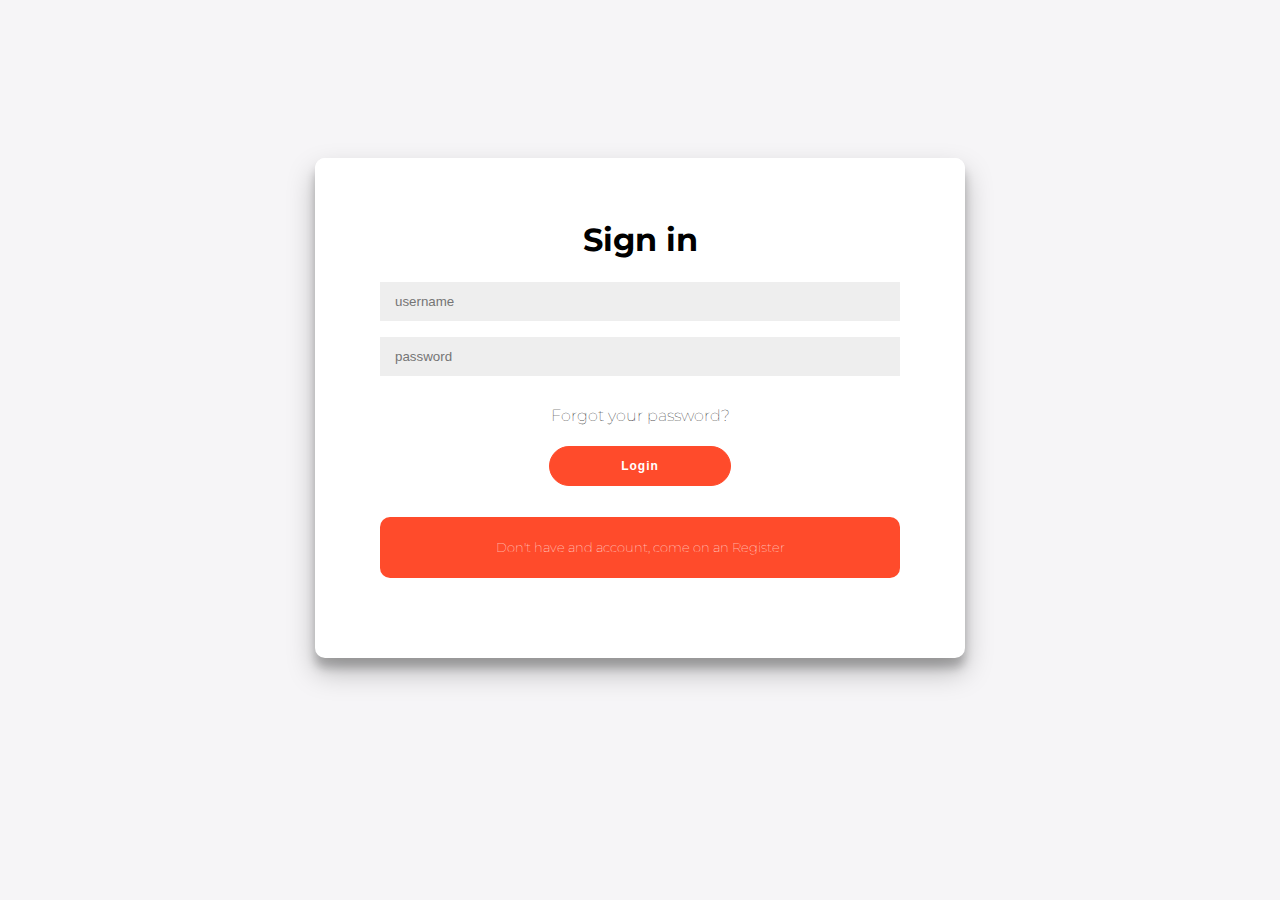
<file: 03_uf2_login_register_plusWebservice_proyect/index.html>
<!DOCTYPE html>
<html lang="en">
<head>
	<meta charset="UTF-8">
	<meta http-equiv="X-UA-Compatible" content="IE=edge">
	<meta name="viewport" content="width=device-width, initial-scale=1.0">
	<link rel="stylesheet" type="text/css" main="screen" href="css/style.css">
	<title>Login</title>
</head>
<body>
	<div class="container" id="container">
		<div class="Sign-account" id="Sign-account">
			<form action="..\03_uf2_login_register_plusWebservice_proyect\webserice_login_register\ws_login_register.php" id="" method="GET">
				<h1 class="Sign-in">Sign in</h1>
				<input name="username" type="text" placeholder="username">
				<input name="password" type="text" placeholder="password">
				<h4 class="Forgot-password" id="Forgot-password">Forgot your password?</h4>
				<button onclick="loadDoc()" type="submit">Login</button>

				<div class="Not-account" id="Not-account">
					<h5>Don't have and account, come on an Register</h5>
				</div>
			</form>
		</div>
		<div class="register-account" id="register-account">
			<form action="..\03_uf2_login_register_plusWebservice_proyect\webserice_login_register\ws_login_register.php" id="" method="GET">
				<h1 class="Create-account">Create an account</h1>
				<input name="username" type="text" placeholder="username">
				<input name="email" type="text" placeholder="email">
				<input name="password" type="text" placeholder="password">
				<input name="password_Confirm" type="text" placeholder="repeat the password">
				<button type="submit">Register</button>
				
				<div class="yes-account" id="yes-account">
					<h5>Oh, so you have an account</h5>
					<!-- <input name="password" type="text" placeholder="password">
					<input name="password_Confirm" type="text" placeholder="repeat the password"> -->
				</div>
			</form>
		</div>

		<div class="password-recover" id="password-recover">
			<form action="..\03_uf2_login_register_plusWebservice_proyect\webserice_login_register\ws_password_recover.php" if="" method="GET">
				<h1 class="Create-other-password">Put your new password</h1>
				<input name="username" type="text" placeholder="username">
				<input name="newPassword" type="text" placeholder="password">
				<input name="password_Confirm" type="text" placeholder="repeat the password">
				<button type="submit">recover</button>

				<div class="you-remeber-password" id="you-remeber-password">
					<h5>If you remember your account, come back</h5>
				</div>
			</form>
		</div>
	</div>
	<script src="js/getParameters.js"></script>
	<script src="js/main.js"></script>
</body>
</html>
</file>
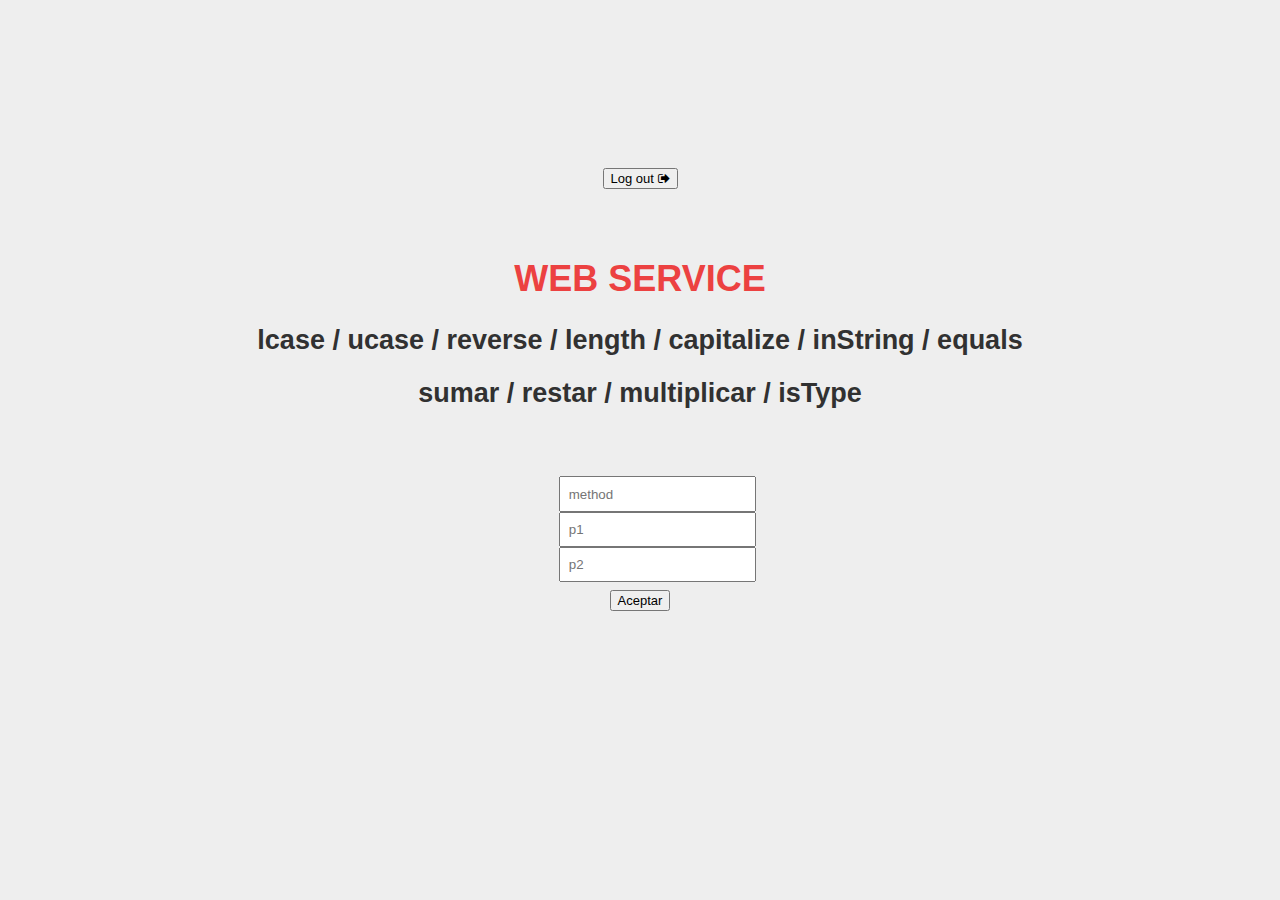
<file: 03_uf2_login_register_plusWebservice_proyect/webservice/ws.html>
<!DOCTYPE html>
<html lang="en">
<head>
    <meta charset="UTF-8">
    <meta http-equiv="X-UA-Compatible" content="IE=edge">
    <meta name="viewport" content="width=device-width, initial-scale=1.0">
    <title>Document_Nieto.php</title>
    <link rel ="stylesheet"  type="text/css" main="screen" href ="../css/ws_after_login.css">
    <link rel="stylesheet" href="https://cdnjs.cloudflare.com/ajax/libs/font-awesome/4.7.0/css/font-awesome.min.css">
</head>
<body>
    <form  method="GET" action="..\..\03_uf2_login_register_plusWebservice_proyect\webserice_login_register\log_out.php">
        <button value="log out">Log out <i class="fa fa-sign-out" id="log-out"></i></button>
    </form>

    <h1>WEB SERVICE</h1>
    <h2>lcase / ucase / reverse / length / capitalize / inString / equals</h2>
    <h2>sumar / restar / multiplicar / isType</h2>
   <form action="ws.php" method="GET">
       <input name="method" type="text" placeholder="method">
       <br>
       <input name="p1" type="text" placeholder="p1">
       <br>
       <input name="p2" type="text" placeholder="p2">
       <br>
       <button type="submit">Aceptar</button>
   </form>
</body>
</html>
</file>
<file: 03_uf2_login_register_plusWebservice_proyect/css/style.css>
@import url('https://fonts.googleapis.com/css?family=Montserrat:400,800');

* {
	box-sizing: border-box;
}

body {
	background: #f6f5f7;
	display: flex;
	justify-content: center;
	align-items: center;
	flex-direction: column;
	font-family: 'Montserrat', sans-serif;
	height: 95vh;
	margin: -20px 0 50px;
}

h1 {
	font-weight: bold;
	margin: 0;
}

h2 {
	text-align: center;
}

h4 {
	font-weight: lighter;
}
h5 {
	font-weight: lighter;
	color: #fff
}


span {
	font-size: 12px;
}

a {
	color: #333;
	font-size: 14px;
	text-decoration: none;
	margin: 15px 0;
}

button {
	border-radius: 20px;
	border: 1px solid #FF4B2B;
	background-color: #FF4B2B;
	color: #FFFFFF;
	font-size: 12px;
	font-weight: bold;
	width: 35%;
	padding: 12px 45px;
	letter-spacing: 1px;
	transition: 0.3s;
}
button:hover {
	width: 65%;
	border: 1px solid #b4351e;
	background-color: #b4351e;
}

form {
	background-color: #FFFFFF;
	display: flex;
	align-items: center;
	justify-content: center;
	flex-direction: column;
	padding: 0 65px;
	height: 100%;
	text-align: center;
}

input {
	background-color: #eee;
	border: none;
	padding: 12px 15px;
	margin: 8px 0;
	width: 100%;
}

.container {
	background-color: #fff;
	border-radius: 10px;
  	box-shadow: 0 14px 28px rgba(0,0,0,0.25), 0 10px 10px rgba(0,0,0,0.22);
	position: relative;
	overflow: hidden;
	width: 650px;
	max-width: 100%;
	min-height: 500px;
}

.Sign-in, .Create-account{
	margin-top: 12%;
	padding-bottom: 3%;
}

.Not-account, .yes-account , .you-remeber-password{
	background-color: #FF4B2B;
	margin-top: 5%;
	width: 100%;
	border-radius: 10px;
	cursor: pointer;
}
.Not-account {
	margin-top: 6%;

}

.Not-account:hover, .yes-account:hover, .you-remeber-password:hover {
	background-color: #7a4339;
}
.Sign-account, .register-account{
	transition: 1s;
}
.password-recover {
	margin-top: 15%;
}
.Create-other-password {
	padding-bottom: 4%;
}
.Forgot-password{
	cursor: pointer;
}
</file>
<file: 03_uf2_login_register_plusWebservice_proyect/css/ws_after_login.css>
body {
    text-align: center;
    margin-top: 9%;
    font-size: large;
    background-color: rgb(238, 238, 238);
    
}
h1 {
    color: #ec4141;
    font-family: Impact, Haettenschweiler, 'Arial Narrow Bold', sans-serif;
}
h2 {
    color: rgb(49, 49, 49);
    font-family: 'Gill Sans', 'Gill Sans MT', Calibri, 'Trebuchet MS', sans-serif;
}
form {
    margin-left: 40%;
    margin-right: 40%;
    padding: 2.5em;
}
button {
    margin-top: 5%;
    font-size: small;
}

input {
    padding: 5%;
}
/* .buton {
	border-radius: 20px;
	border: 1px solid #2f1611;
	background-color: #2a1511;
	color: #FFFFFF;
	font-size: 12px;
	font-weight: bold;
	width: 2%;
	padding: 12px 45px;
	letter-spacing: 1px;
}
.buton:hover {
	border: 1px solid #b84f3b;
	background-color: #b84f3b;
} */
</file>
